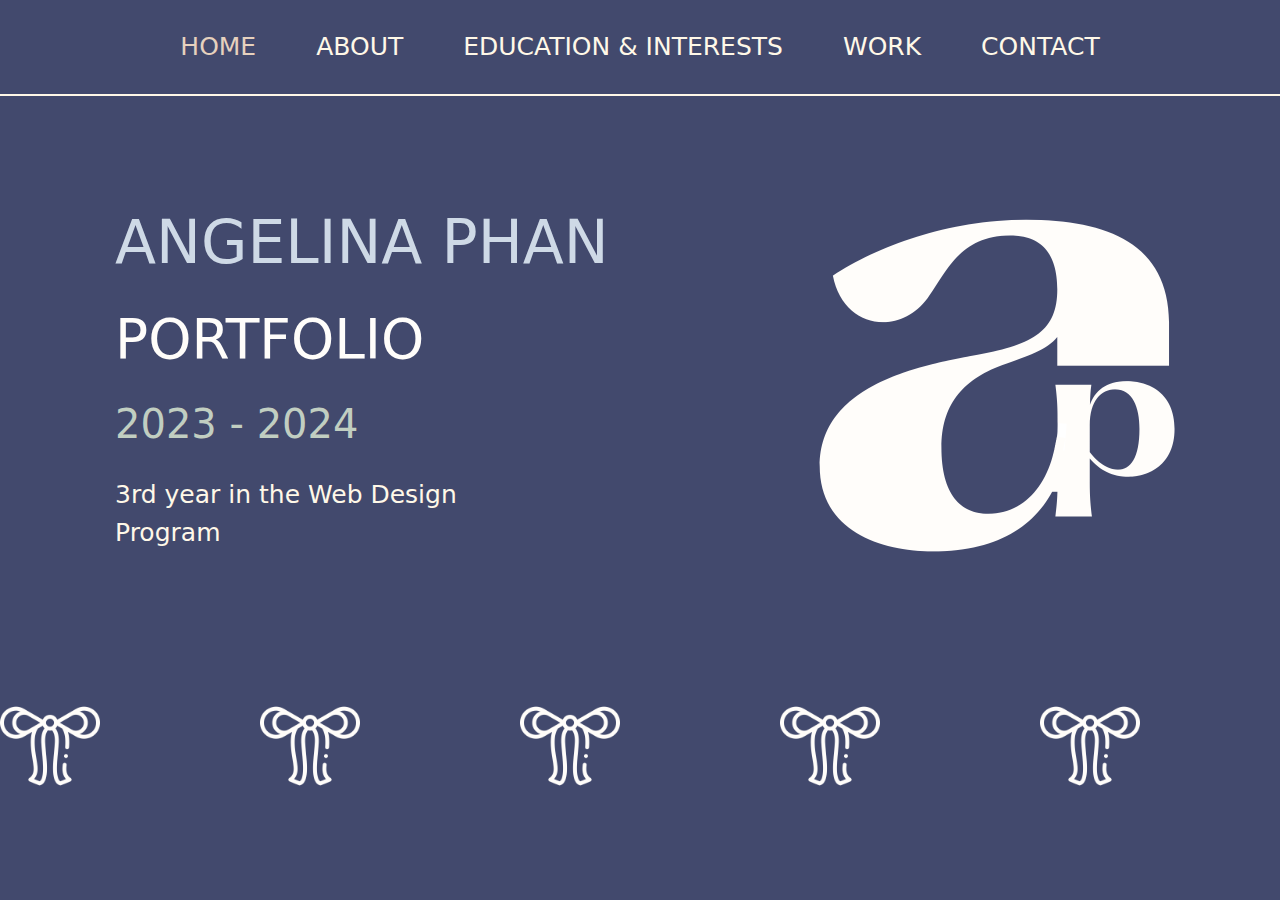
<file: index.html>
<!DOCTYPE html>
<html>

<head>
  <meta charset="utf-8">
  <meta name="viewport" content="width=device-width, initial-scale=1.0">
  <title>Angelina Phan | Portfolio</title>
  <link rel="icon" type="image/x-icon" href="logo.png" class="iconn" class="mx-auto d-block">
  
    <link href="https://cdn.jsdelivr.net/npm/bootstrap@5.1.3/dist/css/bootstrap.min.css" rel="stylesheet">
    <script src="https://cdn.jsdelivr.net/npm/bootstrap@5.1.3/dist/js/bootstrap.bundle.min.js"></script>
    <link rel="stylesheet" href="https://fonts.google.com/specimen/Nanum+Myeongjo?preview.text=ANGIE%27S%20PORTFOLIO!%20Welcome%20to%20my%20portfolio!%20Feel%20free%20to%20explore%20my%20page!&preview.text_type=custom">

    <link rel="stylesheet" href="https://fonts.googleapis.com/css?family=Lexend Deca">
    <link rel="stylesheet" href="style.css">
    <link rel="stylesheet" href="https://cdnjs.cloudflare.com/ajax/libs/font-awesome/6.3.0/css/all.min.css">

    <script src="script.js" charset="utf-8"></script>
</head>

<body>

<div class="center1">
  <div class="topnav"> 
  <nav class="navbar navbar-expand-sm justify-content-center">
   <a class="nav-link active" href="index.html">HOME</a>
   <a class="nav-link" href="abt.html">ABOUT</a>
   <a class="nav-link" href="educ.html">EDUCATION & INTERESTS</a>
   <a class="nav-link" href="work.html">WORK</a>
   <a class="nav-link" href="contact.html">CONTACT</a>
  </nav>
  </div>
</div>

  <div class="container-fluid">
    <div class="row">
      <div class="col-md-6">  
        
        <h1 class="text1">ANGELINA PHAN</h1>
        <h2 class="text2">PORTFOLIO</h2>
        <h4 class="text3">2023 - 2024</h4>
      
        <p class="text4">3rd year in the Web Design Program</p></div>

      <div class="col-md-6 logoo">

        <img src="logo3.png" class="mx-auto d-block logo5" alt="logo" width="400" height="400">

      </div>
    </div>
  </div>

  <div class="marquee">

    <div class="marquee-group">
      <span><img src="bow (1).png" class="mx-auto d-block" alt="bow" width="100" height="100"></span>
      <span><img src="bow (1).png" class="mx-auto d-block" alt="bow" width="100" height="100"></span>
      <span><img src="bow (1).png" class="mx-auto d-block" alt="bow" width="100" height="100"></span>
      <span><img src="bow (1).png" class="mx-auto d-block" alt="bow" width="100" height="100"></span>
      <span><img src="bow (1).png" class="mx-auto d-block" alt="bow" width="100" height="100"></span>
      <span><img src="bow (1).png" class="mx-auto d-block" alt="bow" width="100" height="100"></span>
    </div>

    <div class="marquee-group" aria-hidden="true">
      <span><img src="bow (1).png" class="mx-auto d-block" alt="bow" width="100" height="100"></span>
      <span><img src="bow (1).png" class="mx-auto d-block" alt="bow" width="100" height="100"></span>
      <span><img src="bow (1).png" class="mx-auto d-block" alt="bow" width="100" height="100"></span>
      <span><img src="bow (1).png" class="mx-auto d-block" alt="bow" width="100" height="100"></span>
      <span><img src="bow (1).png" class="mx-auto d-block" alt="bow" width="100" height="100"></span>
      <span><img src="bow (1).png" class="mx-auto d-block" alt="bow" width="100" height="100"></span>
    </div>

  </div>

</body>
</html>
</file>
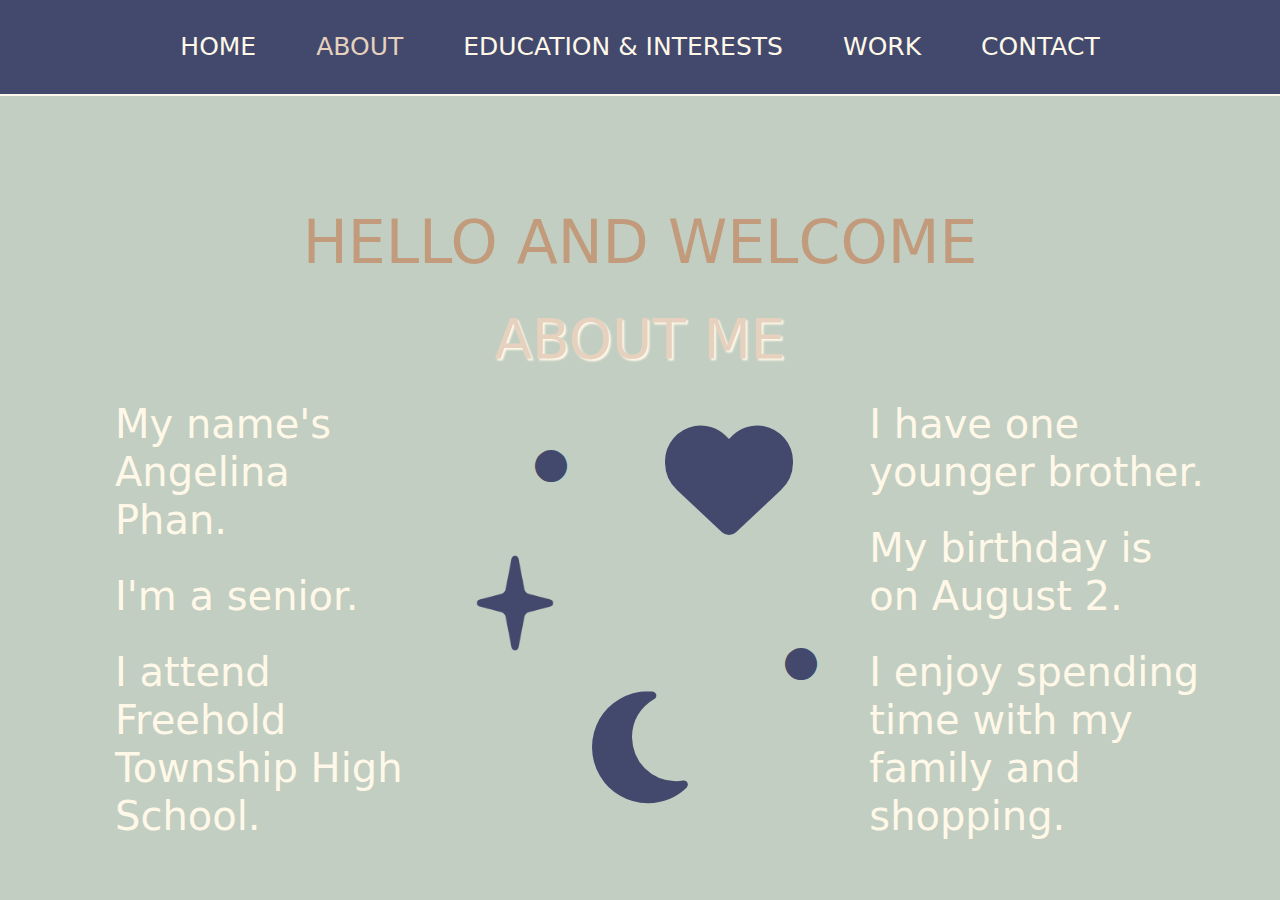
<file: abt.html>
<!DOCTYPE html>
<html>

<head>
  <meta charset="utf-8">
  <meta name="viewport" content="width=device-width, initial-scale=1.0">
  <title>Angelina Phan | Portfolio</title>
  <link rel="icon" type="image/x-icon" href="logo.png" class="iconn" class="mx-auto d-block">
  
    <link href="https://cdn.jsdelivr.net/npm/bootstrap@5.1.3/dist/css/bootstrap.min.css" rel="stylesheet">
    <script src="https://cdn.jsdelivr.net/npm/bootstrap@5.1.3/dist/js/bootstrap.bundle.min.js"></script>
    <link rel="stylesheet" href="https://fonts.google.com/specimen/Nanum+Myeongjo?preview.text=ANGIE%27S%20PORTFOLIO!%20Welcome%20to%20my%20portfolio!%20Feel%20free%20to%20explore%20my%20page!&preview.text_type=custom">

    <link rel="stylesheet" href="https://fonts.googleapis.com/css?family=Lexend Deca">
    <link rel="stylesheet" href="style.css">
    <link rel="stylesheet" href="https://cdnjs.cloudflare.com/ajax/libs/font-awesome/6.3.0/css/all.min.css">

    <script src="script.js" charset="utf-8"></script>
</head>

<body style="background-color: #C1CeC1">

<div class="center1">
  <div class="topnav"> 
  <nav class="navbar navbar-expand-sm justify-content-center">
   <a class="nav-link" href="index.html">HOME</a>
   <a class="nav-link active" href="abt.html">ABOUT</a>
   <a class="nav-link" href="educ.html">EDUCATION & INTERESTS</a>
   <a class="nav-link" href="work.html">WORK</a>
   <a class="nav-link" href="contact.html">CONTACT</a>
  </nav>
  </div>
</div>

<br><br><br><br>


    <div class="container-fluid2">
  
      <h2 class="text5">HELLO AND WELCOME</h2>
      <h4 class="text6">ABOUT ME</h4>
      
      <div class="row">
        <div class="col-md-4">
  
          <h1 class="text7">My name's Angelina Phan.</h1>
          <h1 class="text7">I'm a senior.</h1>
          <h1 class="text7">I attend Freehold Township High School.</h1>
  
        </div>
        <div class="col-md-4">
      
          <div class="circle">
            <i class="fa-solid fa-circle fa-2x" style="color: #42496d;"></i>
        </div>

        <div class="heart">
          <i class="fa-solid fa-heart fa-8x" style="color: #42496d;"></i>
        </div>

        <div class="star">
            <img src="starr.png" class="stars" alt="logo" width="100" height="100">
        </div>

        <div class="circle1">
          <i class="fa-solid fa-circle fa-2x" style="color: #42496d;"></i>
      </div>
     

        <div class="moon">
            <i class="fa-solid fa-moon fa-8x" style="color: #42496d;"></i>
        </div>
        </div>

        <div class="col-md-4">
  
          <h1 class="text8">I have one younger brother.</h1>
          <h1 class="text8">My birthday is on August 2.</h1>
          <h1 class="text8">I enjoy spending time with my family and shopping.</h1>
  
        </div>
      </div>
    </div>
    
    </div>

    <br>
</body>
</html>
</file>
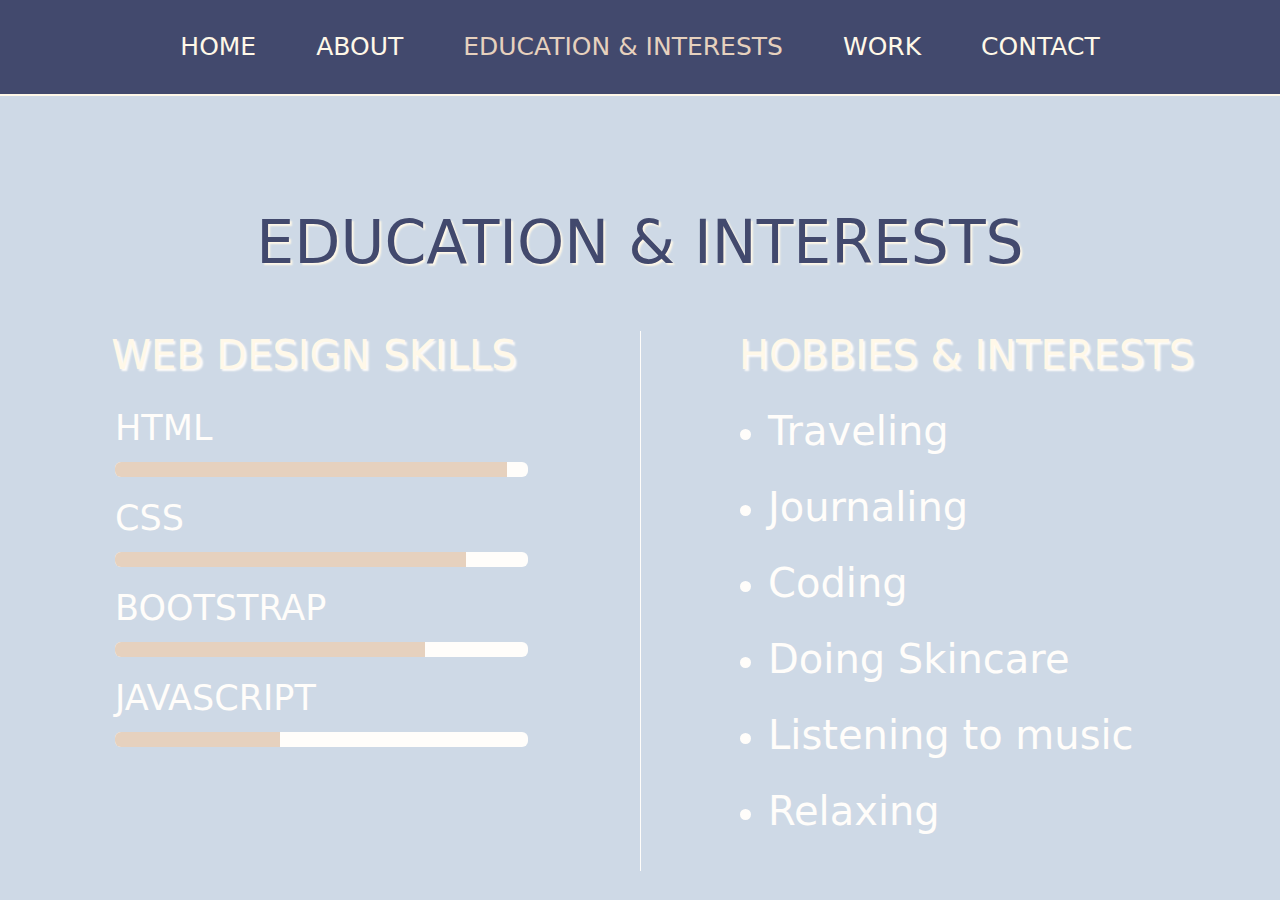
<file: educ.html>
<!DOCTYPE html>
<html>

<head>
  <meta charset="utf-8">
  <meta name="viewport" content="width=device-width, initial-scale=1.0">
  <title>Angelina Phan | Portfolio</title>
  <link rel="icon" type="image/x-icon" href="logo.png" class="iconn" class="mx-auto d-block">
  
    <link href="https://cdn.jsdelivr.net/npm/bootstrap@5.1.3/dist/css/bootstrap.min.css" rel="stylesheet">
    <script src="https://cdn.jsdelivr.net/npm/bootstrap@5.1.3/dist/js/bootstrap.bundle.min.js"></script>
    <link rel="stylesheet" href="https://fonts.google.com/specimen/Nanum+Myeongjo?preview.text=ANGIE%27S%20PORTFOLIO!%20Welcome%20to%20my%20portfolio!%20Feel%20free%20to%20explore%20my%20page!&preview.text_type=custom">

    <link rel="stylesheet" href="https://fonts.googleapis.com/css?family=Lexend Deca">
    <link rel="stylesheet" href="style.css">
    <link rel="stylesheet" href="https://cdnjs.cloudflare.com/ajax/libs/font-awesome/6.3.0/css/all.min.css">

    <script src="script.js" charset="utf-8"></script>
</head>

<body style="background-color: #CED9E6;">

<div class="center1">
  <div class="topnav"> 
  <nav class="navbar navbar-expand-sm justify-content-center">
   <a class="nav-link" href="index.html">HOME</a>
   <a class="nav-link" href="abt.html">ABOUT</a>
   <a class="nav-link active" href="educ.html">EDUCATION & INTERESTS</a>
   <a class="nav-link" href="work.html">WORK</a>
   <a class="nav-link" href="contact.html">CONTACT</a>
  </nav>
  </div>
</div>

<br><br><br><br>

<div class="container-fluid2">
  <h2 class="text9">EDUCATION & INTERESTS</h2>

      
  <div class="row">
    <div class="col-md-6">

      <h1 class="text14">WEB DESIGN SKILLS</h1>

      <h1 class="text15">HTML</h1>

      <div class="pro21">
      <div class="progress" style="height:15px; background-color: #fffdfa;">
        <div class="progress-bar" style="width:95%; background-color: #E6D1BE;"></div>
        </div>
      </div>

      <h1 class="text15">CSS</h1>

      <div class="pro21">
      <div class="progress" style="height:15px; background-color: #fffdfa;">
        <div class="progress-bar" style="width:85%; background-color: #E6D1BE;"></div>
        </div>
      </div>

      <h1 class="text15">BOOTSTRAP</h1>

      <div class="pro21">
      <div class="progress" style="height:15px; background-color: #fffdfa;">
        <div class="progress-bar" style="width:75%; background-color: #E6D1BE;"></div>
        </div>
      </div>

      <h1 class="text15">JAVASCRIPT</h1>

      <div class="pro21">
      <div class="progress" style="height:15px; background-color: #fffdfa;">
        <div class="progress-bar" style="width:40%; background-color: #E6D1BE;"></div>
        </div>
      </div>

    </div>

      <div class="col-md-6 bord">

        <h1 class="text16">HOBBIES & INTERESTS</h1>

        <ul class="list">
          <li><h1>Traveling</h1></li>
          <li><h1>Journaling</h1></li>
          <li><h1>Coding</h1></li>
          <li><h1>Doing Skincare</h1></li>
          <li><h1>Listening to music</h1></li>
          <li><h1>Relaxing</h1></li>
        </ul>

      </div>

      </div>
      </div>

  </div>

</body>
</html>
</file>
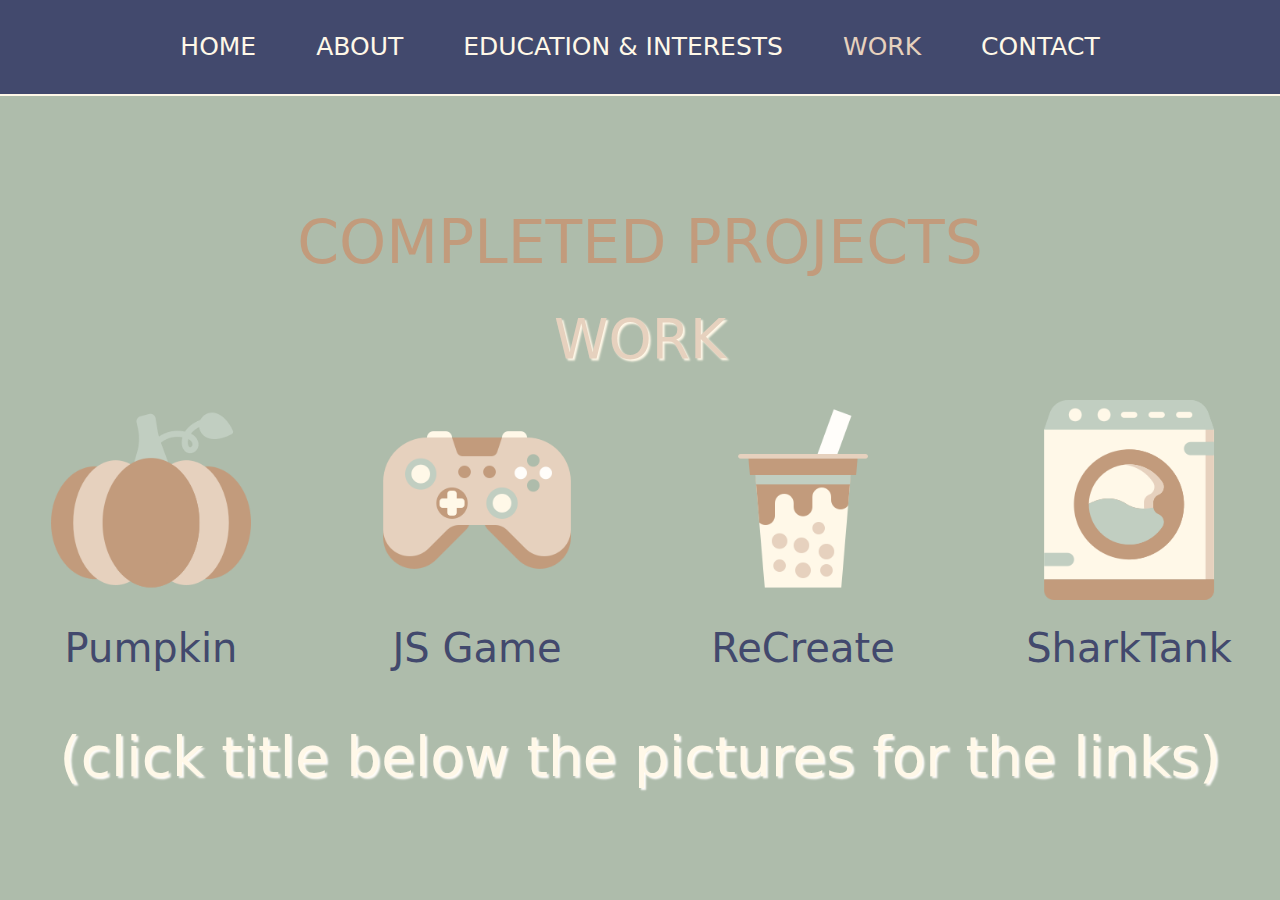
<file: work.html>
<!DOCTYPE html>
<html>

<head>
  <meta charset="utf-8">
  <meta name="viewport" content="width=device-width, initial-scale=1.0">
  <title>Angelina Phan | Portfolio</title>
  <link rel="icon" type="image/x-icon" href="logo.png" class="iconn" class="mx-auto d-block">
  
    <link href="https://cdn.jsdelivr.net/npm/bootstrap@5.1.3/dist/css/bootstrap.min.css" rel="stylesheet">
    <script src="https://cdn.jsdelivr.net/npm/bootstrap@5.1.3/dist/js/bootstrap.bundle.min.js"></script>
    <link rel="stylesheet" href="https://fonts.google.com/specimen/Nanum+Myeongjo?preview.text=ANGIE%27S%20PORTFOLIO!%20Welcome%20to%20my%20portfolio!%20Feel%20free%20to%20explore%20my%20page!&preview.text_type=custom">

    <link rel="stylesheet" href="https://fonts.googleapis.com/css?family=Lexend Deca">
    <link rel="stylesheet" href="style.css">
    <link rel="stylesheet" href="https://cdnjs.cloudflare.com/ajax/libs/font-awesome/6.3.0/css/all.min.css">

    <script src="script.js" charset="utf-8"></script>
</head>

<body style="background-color: #AEBCAB;">

<div class="center1">
  <div class="topnav"> 
  <nav class="navbar navbar-expand-sm justify-content-center">
   <a class="nav-link" href="index.html">HOME</a>
   <a class="nav-link" href="abt.html">ABOUT</a>
   <a class="nav-link" href="educ.html">EDUCATION & INTERESTS</a>
   <a class="nav-link active" href="work.html">WORK</a>
   <a class="nav-link" href="contact.html">CONTACT</a>
  </nav>
  </div>
</div>

<br><br><br><br>

<div class="container-fluid3">
  
  <h2 class="text5">COMPLETED PROJECTS</h2>
  <h4 class="text11">WORK</h4>

 <div class="row">
  <div class="col-md-3">
    <img src="pumpkin.png" class="mx-auto d-block" alt="logo" width="200" height="200">
   
  <br>

  <div class="text13">
    <h4><a href="https://angelinaphan.github.io/jackolantern/" target="_blank">Pumpkin</a></h4>
  </div>

  </div>
  <div class="col-md-3">
    <img src="game.png" class="mx-auto d-block" alt="logo" width="200" height="200">

    <br>

    <div class="text13">
      <h4><a href="https://angelinaphan.github.io/jsgameproject/" target="_blank">JS Game</a></h4>
    </div>

  </div>
  <div class="col-md-3">
    <img src="bubble.png" class="mx-auto d-block" alt="logo" width="200" height="200">

    <br>

    <div class="text13">
      <h4><a href="https://angelinaphan.github.io/ReCreate-Website-Mr-Wish/" target="_blank">ReCreate</a></h4>
    </div>

  </div>
  <div class="col-md-3">
    <img src="washh.png" class="mx-auto d-block" alt="logo" width="200" height="200">

    <br>

    <div class="text13">
      <h4><a href="https://angelinaphan.github.io/SharkTank/" target="_blank">SharkTank</a></h4>
    </div>

  </div>
</div>
<br>

<h4 class="text12">(click title below the pictures for the links)</h4>
</div>

</body>
</html>
</file>
<file: style.css>
body {
    background-color: #42496D;
    margin: 0;
    overflow-x: hidden;
}


/* icon */
.iconn {
    height: 500%;
    width: 500%;
}


/* nav bar */
.topnav {
    overflow: hidden;
    top: 0;
    position: fixed;
    background-color: #42496D;
    display: block;
    text-align: center;
    width: 100%;
    border-bottom: 2px solid #FFF8E8;
}

.topnav a {
    color: #FFF8E8;
    text-align: center;
    padding-top: 20px;
    padding-bottom: 20px;
    padding-right: 30px;
    padding-left: 30px;
    text-decoration: none;
    font-size: 25px;
    display: block;
}

.topnav a:hover {
    color: #CED9E6;
}

.topnav a.active {
    color: #E6D1BE;
}

/* text | logo in head */
.text1 {
    color: #CED9E6;
    padding-top: 26px;
    font-size: 60px;
}

.text2 {
    color: #FFFDFA;
    font-size: 55px;
    padding-top: 20px;
}

.text3 {
    color: #C1CEC1;
    font-size: 40px;
    padding-top: 20px;
}

.text4 {
    color: #FFF8E8;
    font-size: 25px;
    padding-top: 20px;
    padding-right: 100px;
}

.text1, .text2, .text3, .text4 {
    padding-left: 65px;
}

.logo5 {
    float: right;
}

/* containter */
.container-fluid {
    padding-top: 180px;
    padding-left: 50px;
    padding-right: 75px;
}

/* about me */
@keyframes Rotate
{from { transform: rotate(0deg); }
 to { transform: rotate(4deg); }
}

.moon {
    animation: Rotate 1s linear infinite; 
    text-align: center;
}

@keyframes rotation
    {from { transform: rotate(0deg); }
    to { transform: rotate(360deg); }
   }

.stars {
    animation: rotation 8s linear infinite; 
}


.star {
    padding-left: 30px;
    margin-bottom: 40px;
    margin-top: 10px;
}

@keyframes rotates 
{from { transform: rotate(0deg); }
to { transform: rotate(15deg); }
}

.heart {
    padding-left: 230px;
    margin-top: -70px;
    animation: rotates 3s linear infinite; 
}

.circle {
    padding-left: 100px;
    margin-top: 50px;
}

.circle1 {
    padding-left: 350px;
    margin-top: -45px;
}

/* bow */
.marquee {
    display: flex;
    height: 35vh;
    user-select: none;
    gap: 10rem;
    padding-top: 1rem;
}

.marquee-group {
    flex-shrink: 0;
    display: flex;
    align-items: center;
    justify-content: space-between;
    gap: 10rem;
    min-width: 100%;
    animation: scroll 15s linear infinite;
}

.marquee-group span {
    font-size: 7vw;
    font-weight: 800;
    white-space: nowrap;
}

@keyframes scroll {
    from {
        transform: translateX(0);
    }
    to {
        transform: translateX(calc(-100% - 2rem));
    }
}

/* abt */
.text5 {
    color: #C29B7C;
    font-size: 60px;
    padding-top: 110px;
    text-align: center;
}

.text6 {
    color: #E6D1BE;
    font-size: 55px;
    text-shadow: 2px 2px 2px #FFF8E8;
    text-align: center;
    padding-bottom: 20px;
    padding-top: 20px;
}

.text7, .text8 {
    color: #FFF8E8;
    font-size: 40px;
    padding-bottom: 20px;
}

.text7 {
    padding-left: 115px;
}

.text8 {
    padding-right: 75px;
}

/* education */
.text9 {
    color: #42496D;
    text-shadow: 2px 2px 2px #FFF8E8;
    font-size: 60px;
    padding-top: 110px;
    text-align: center;
    padding-bottom: 45px;
}

.text10 {
    color: #FFF8E8;
    font-size: 55px;
    text-align: center;
    padding-bottom: 20px;
    padding-top: 20px;
}

.text11 {
    color: #E6D1BE;
    font-size: 55px;
    text-align: center;
    padding-bottom: 20px;
    padding-top: 20px;
    text-shadow: 2px 2px 2px #FFF8E8;
}


/* work */
container-fluid3 {
    padding-left: 50px;
    text-align: center;
}

.text13 h4 {
    color: #42496d;
    font-size: 40px;
    text-align: center;
    text-decoration: none;
}

.text13 a:hover {
    text-decoration: none;
    color: #CED9E6;
    text-align: center;
}

.text13 a {
    color: #42496d;
    font-size: 40px;
    text-decoration: none;
    padding-top: 20px;
    text-align: center;
}

.text12 {
    color: #FFF8E8;
    font-size: 55px;
    text-align: center;
    padding-bottom: 20px;
    padding-top: 20px;
    text-shadow: 2px 2px 2px #FFFDFA;
}

/* education */
.text14 {
    color: #FFF8E8;
    text-shadow: 2px 2px 2px #FFFDFA;
    font-size: 40px;
    text-align: center;
    padding-bottom: 20px;
}

.progress-bar {
    padding-top: 20px;
    background-color: #FFFDFA;
}

.pro21 {
    padding-left: 115px;
    padding-bottom: 20px;
    padding-right: 100px;
}

.text15 {
    color: #FFFDFA; 
    font-size: 35px;
    padding-left: 115px;
    padding-bottom: 5px;
}

.text16 {
    color: #FFF8E8;
    text-shadow: 2px 2px 2px #FFFDFA;
    font-size: 40px;
    text-align: center;
    padding-bottom: 20px;
}

.bord {
    border-left: 1px solid #FFFDFA;
}

.list {
    color: #FFFDFA;
    padding-left: 115px;
    font-size: 35px;
}

.list h1 {
    padding-bottom: 20px;
}


/* contact */
.text20, .text21 {
    text-align: center;
}

.text20 {
    color: #42496D;
    font-size: 60px;
    padding-top: 230px;
}

.text21 {
    color: #CED9E6;
    font-size: 55px;
    padding-bottom: 20px;
    padding-top: 20px;
    text-shadow: 2px 2px 2px white;
}

.text22 {
    text-align: center;
    color: #FFF8E8;
}
</file>
